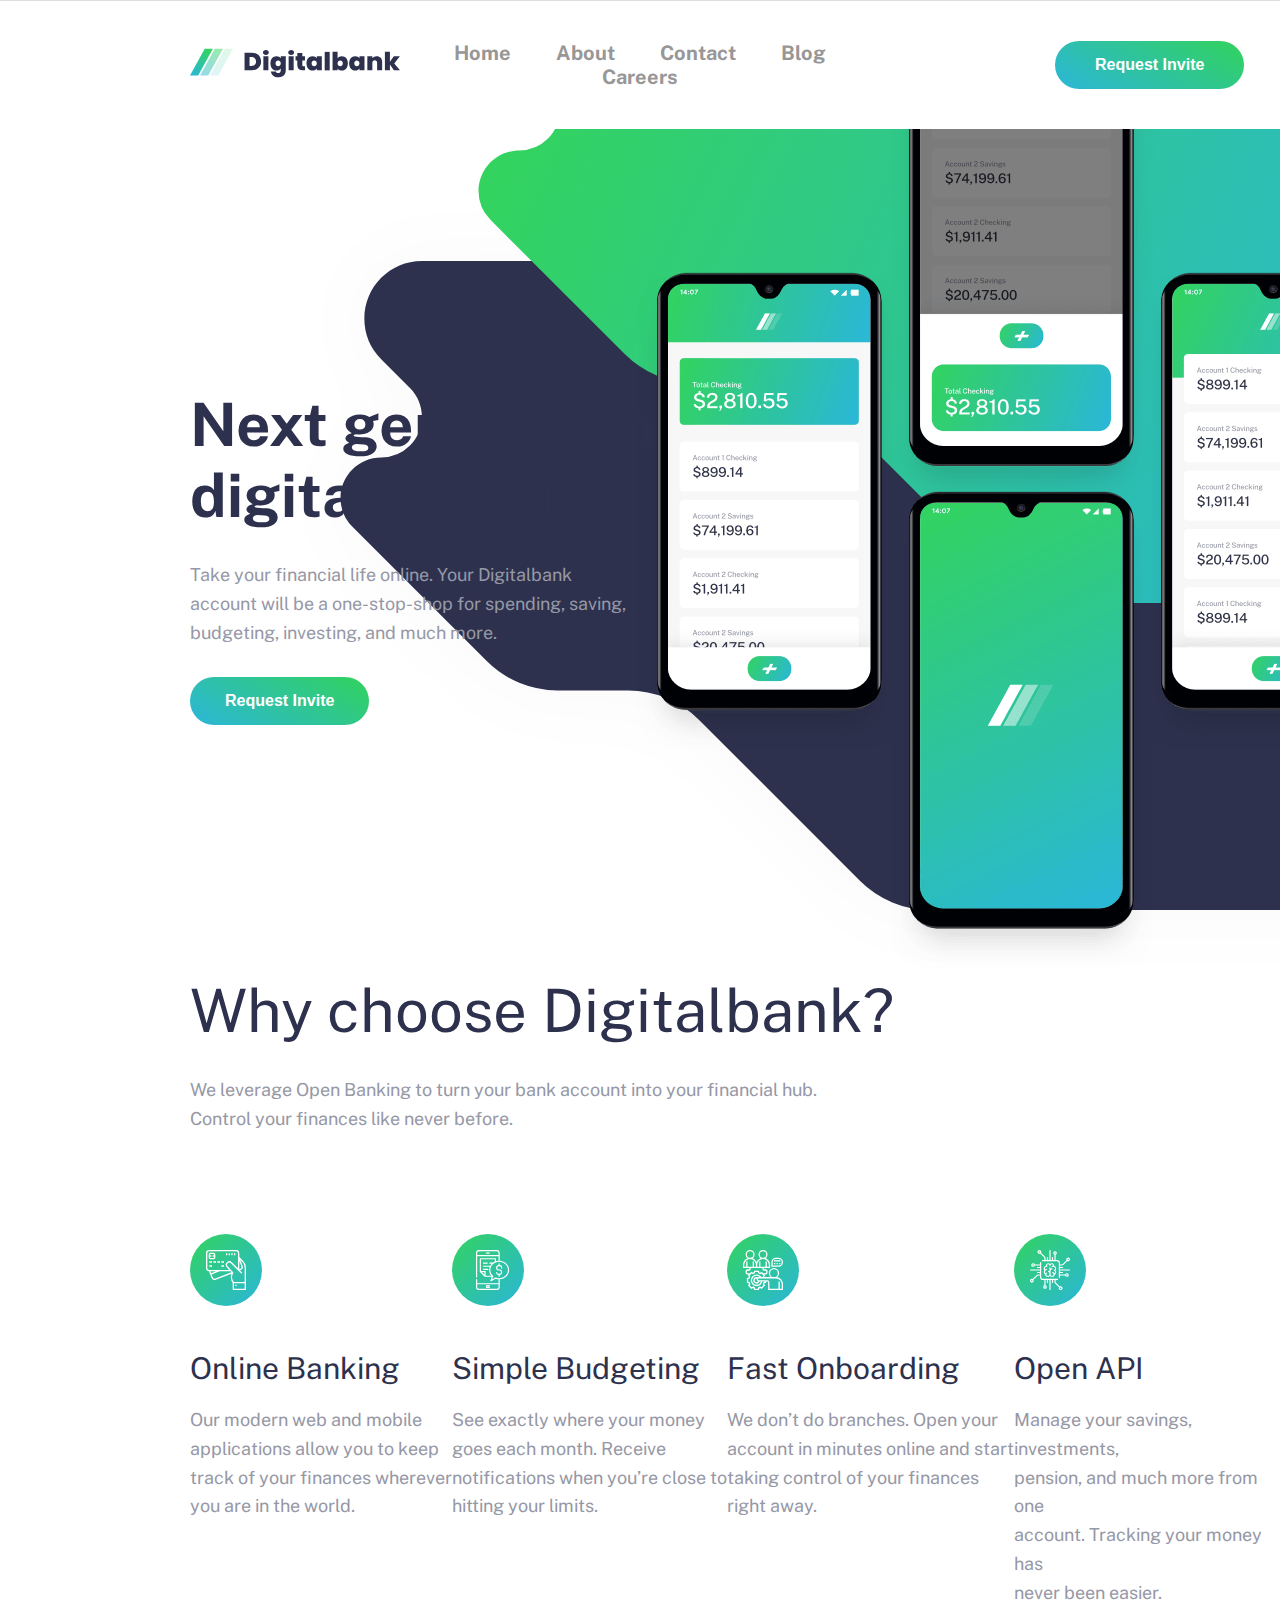
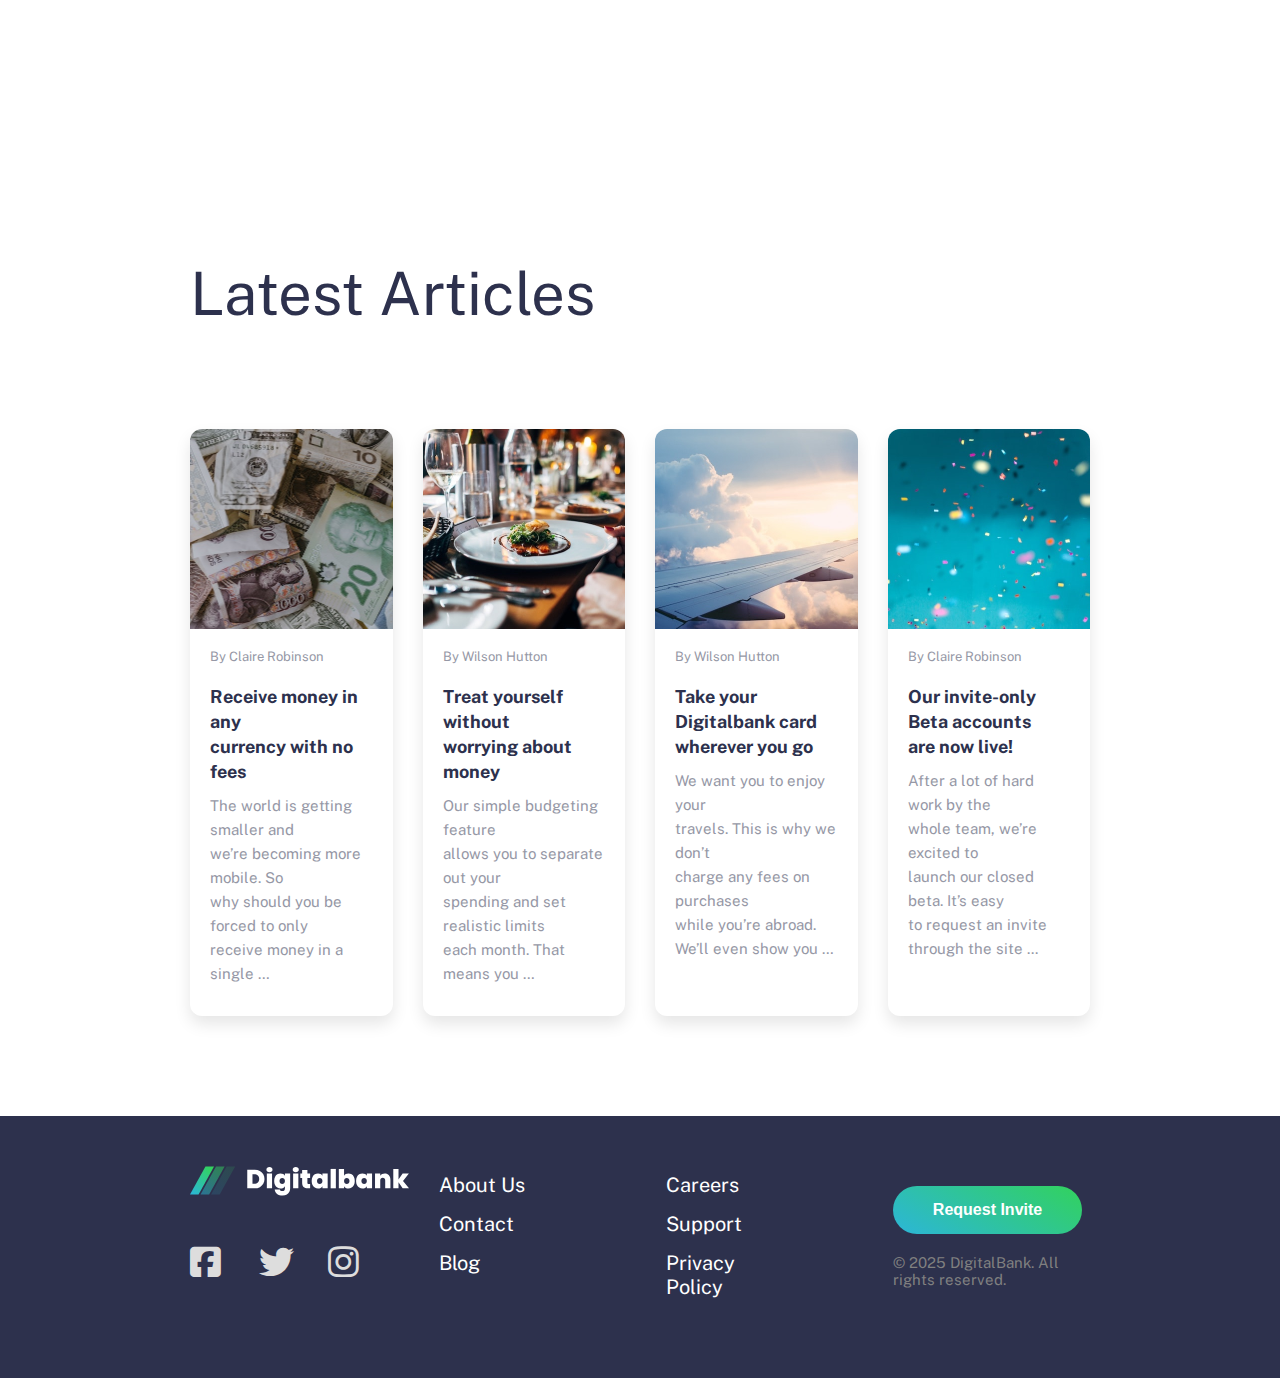
<file: index.html>
<!DOCTYPE html>
<html lang="en">

<head>
    <meta charset="UTF-8">
    <meta name="viewport" content="width=device-width, initial-scale=1.0">
    <link rel="stylesheet" href="https://cdnjs.cloudflare.com/ajax/libs/font-awesome/6.5.0/css/all.min.css">
    <link rel="stylesheet" href="style.css">
    <title>Digital bank landing page</title>
</head>

<body>
    <header>
        <div class="header_left">
            <img src="images/logo/logo-dark.svg">
        </div>
        <div class="header_links">
            <a href="#">Home</a>
            <a href="#">About</a>
            <a href="#">Contact</a>
            <a href="#">Blog</a>
            <a href="#">Careers</a>
        </div>
        <div class="header_invite">
            <button class="button_1">Request Invite</button>
        </div>
    </header>
    <div class="main">
        <div class="text-column">
            <div class="title">Next generation <br> digital banking</div>
            <div class="descripe">
                Take your financial life online. Your Digitalbank <br>
                account will be a one-stop-shop for spending, saving, <br>
                budgeting, investing, and much more.
            </div>
            <button class="button_2">Request Invite</button>
        </div>
        <div class="images-outer-wrapper">
            <div class="images-wrapper">
                <img class="bg-shape" src="images/backgournds/bg-intro-desktop.svg">
                <img class="phones" src="images/backgournds/image-mockups.png">
            </div>
        </div>
    </div>
    <div class="main_2">
        <div class="title_2">Why choose Digitalbank?</div>
        <div class="decripe_2">We leverage Open Banking to turn your bank account into your financial hub. <br> Control
            your finances like never before.</div>
    </div>
    <div class="icons_working">
        <div class="line">
            <div class="icon">
                <img src="images/icons-working/icon-online.svg">
            </div>
            <div class="mini_title">Online Banking</div>
            <div class="mini_text">Our modern web and mobile <br> applications allow you to keep <br> track of your
                finances wherever <br> you are in the world.</div>
        </div>
        <div class="line">
            <div class="icon">
                <img src="images/icons-working/icon-budgeting.svg">
            </div>
            <div class="mini_title">Simple Budgeting</div>
            <div class="mini_text">See exactly where your money <br> goes each month. Receive <br> notifications when
                you’re close to <br> hitting your limits.</div>
        </div>
        <div class="line">
            <div class="icon">
                <img src="images/icons-working/icon-onboarding.svg">
            </div>
            <div class="mini_title">Fast Onboarding</div>
            <div class="mini_text">We don’t do branches. Open your <br> account in minutes online and start <br> taking
                control of your finances <br> right away.</div>
        </div>
        <div class="line">
            <div class="icon">
                <img src="images/icons-working/icon-api.svg">
            </div>
            <div class="mini_title">Open API</div>
            <div class="mini_text">Manage your savings, investments, <br> pension, and much more from one <br> account.
                Tracking your money has <br> never been easier.</div>
        </div>
    </div>
    <div class="title_3">Latest Articles</div>
    <div class="articles">
        <div class="column">
            <div class="picture">
                <img src="images/Articles/image-currency.jpg">
            </div>
            <div class="By">By Claire Robinson</div>
            <div class="mini_title_1">Receive money in any <br> currency with no fees</div>
            <div class="mini_text_1">
                The world is getting smaller and <br> we’re becoming more mobile. So <br> why should you be forced to
                only <br> receive money in a single …
            </div>
        </div>
        <div class="column">
            <div class="picture">
                <img src="images/Articles/image-restaurant.jpg">
            </div>
            <div class="By">By Wilson Hutton</div>
            <div class="mini_title_1">Treat yourself without <br> worrying about money</div>
            <div class="mini_text_1">Our simple budgeting feature <br> allows you to separate out your <br> spending and
                set realistic limits <br> each month. That means you …</div>
        </div>
        <div class="column">
            <div class="picture">
                <img src="images/Articles/image-plane.jpg">
            </div>
            <div class="By">By Wilson Hutton</div>
            <div class="mini_title_1">Take your Digitalbank card <br> wherever you go</div>
            <div class="mini_text_1">
                We want you to enjoy your <br> travels. This is why we don’t <br> charge any fees on purchases <br>
                while you’re abroad. We’ll even show you …
            </div>
        </div>
        <div class="column">
            <div class="picture">
                <img src="images/Articles/image-confetti.jpg">
            </div>
            <div class="By">By Claire Robinson</div>
            <div class="mini_title_1">Our invite-only Beta accounts <br> are now live!</div>
            <div class="mini_text_1">
                After a lot of hard work by the <br> whole team, we’re excited to <br> launch our closed beta. It’s easy
                <br> to request an invite through the site ...
            </div>
        </div>
    </div>
    <footer>
        <div class="part_one">
            <div class="logo_light">
                <img src="images/logo/logo-light.svg">
            </div>
            <div class="social">
                <a href="#" target="_blank"><i  id="face" class="fa-brands fa-square-facebook"></i></a>
                <a href="#" target="_blank"><i  id="X" class="fa-brands fa-twitter"></i></a>
                <a href="#" target="_blank"><i id="inst"  class="fa-brands fa-instagram"></i></a>
            </div>
        </div>
        <div class="part_two">
            <a id="About_Us" href="#">About Us</a>
            <a id="Contact" href="#">Contact</a>
            <a id="Blog" href="#">Blog</a>
        </div>
        <div class="part_three">
            <a id="Careers" href="#">Careers</a>
            <a id="Support" href="#">Support</a>
            <a id="Privacy_Policy" href="privacy.html" target="_blank">Privacy Policy</a>
        </div>
        <div class="part_four">
            <div class="footer_button">
                <button class="button_3">Request Invite</button>
            </div>
            <div class="copy_right">
                &copy; 2025 DigitalBank. All rights reserved.
            </div>
        </div>
    </footer>

</body>

</html>
</file>
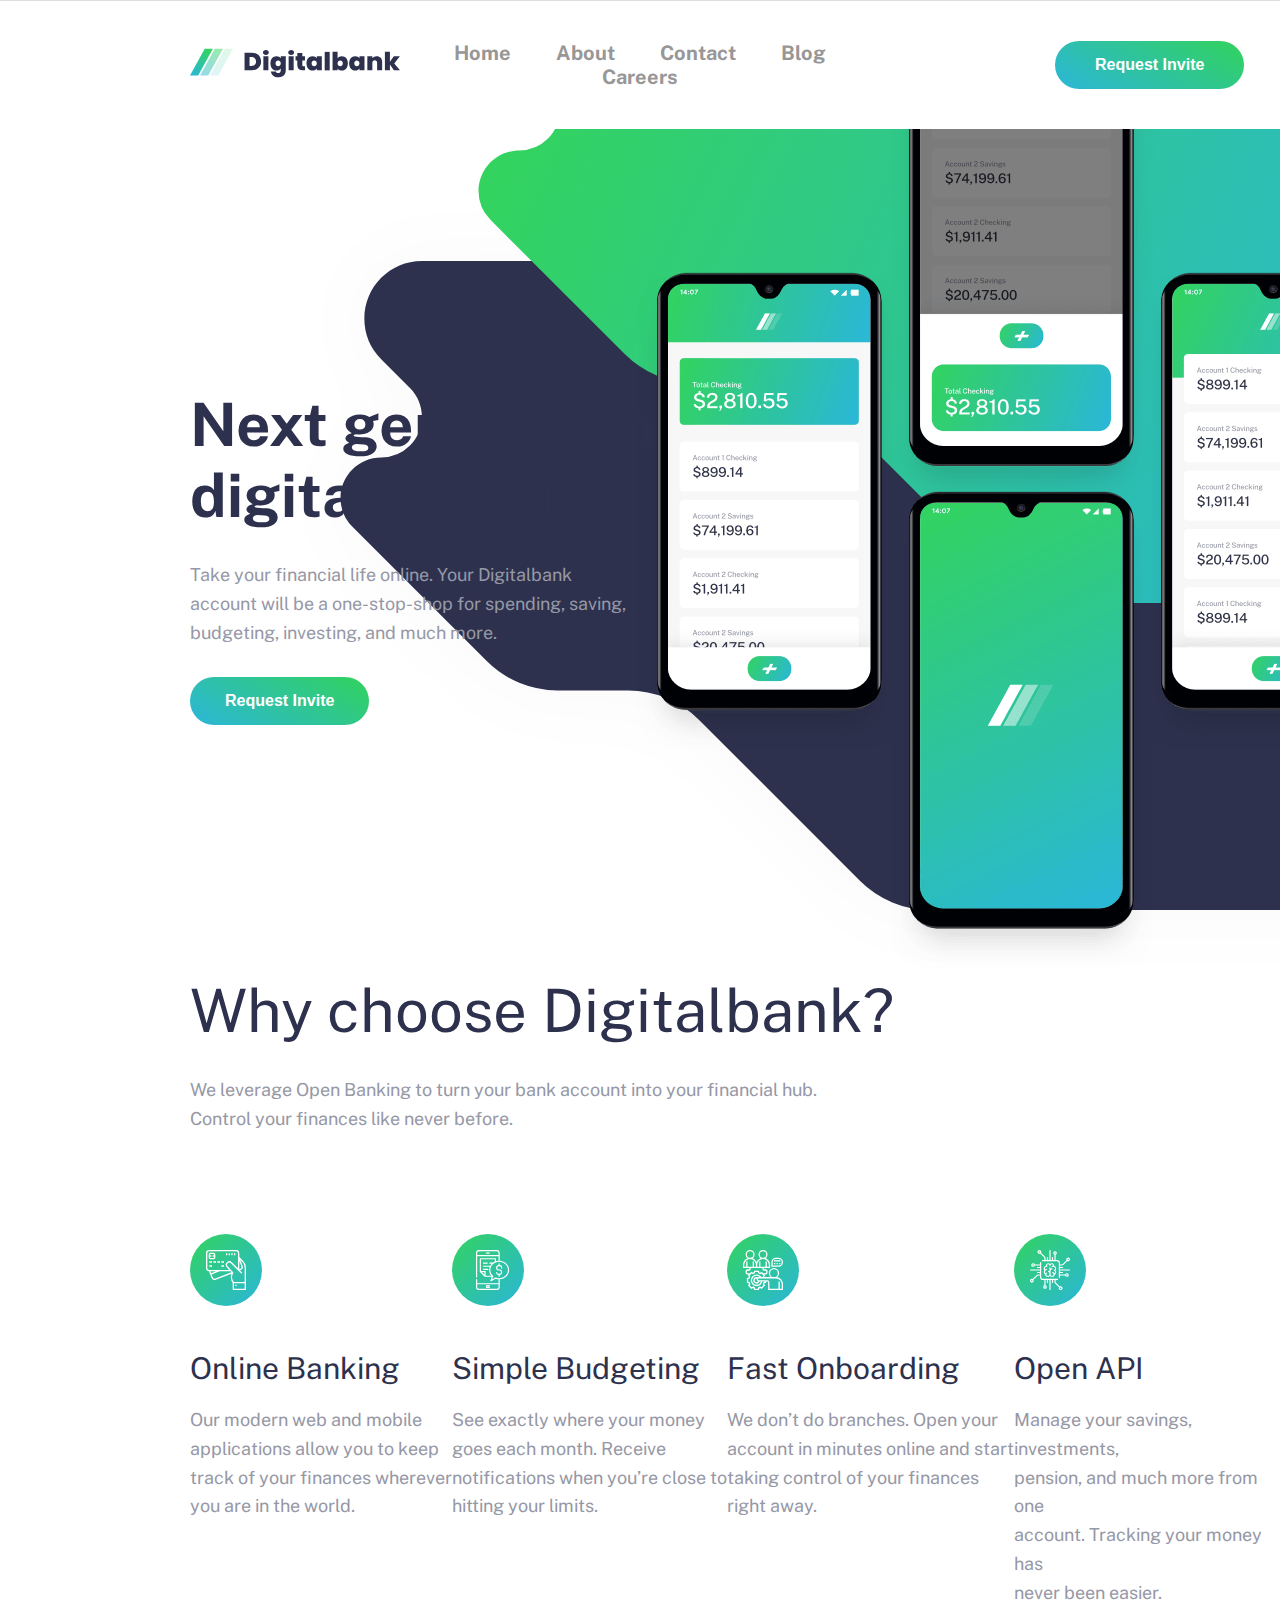
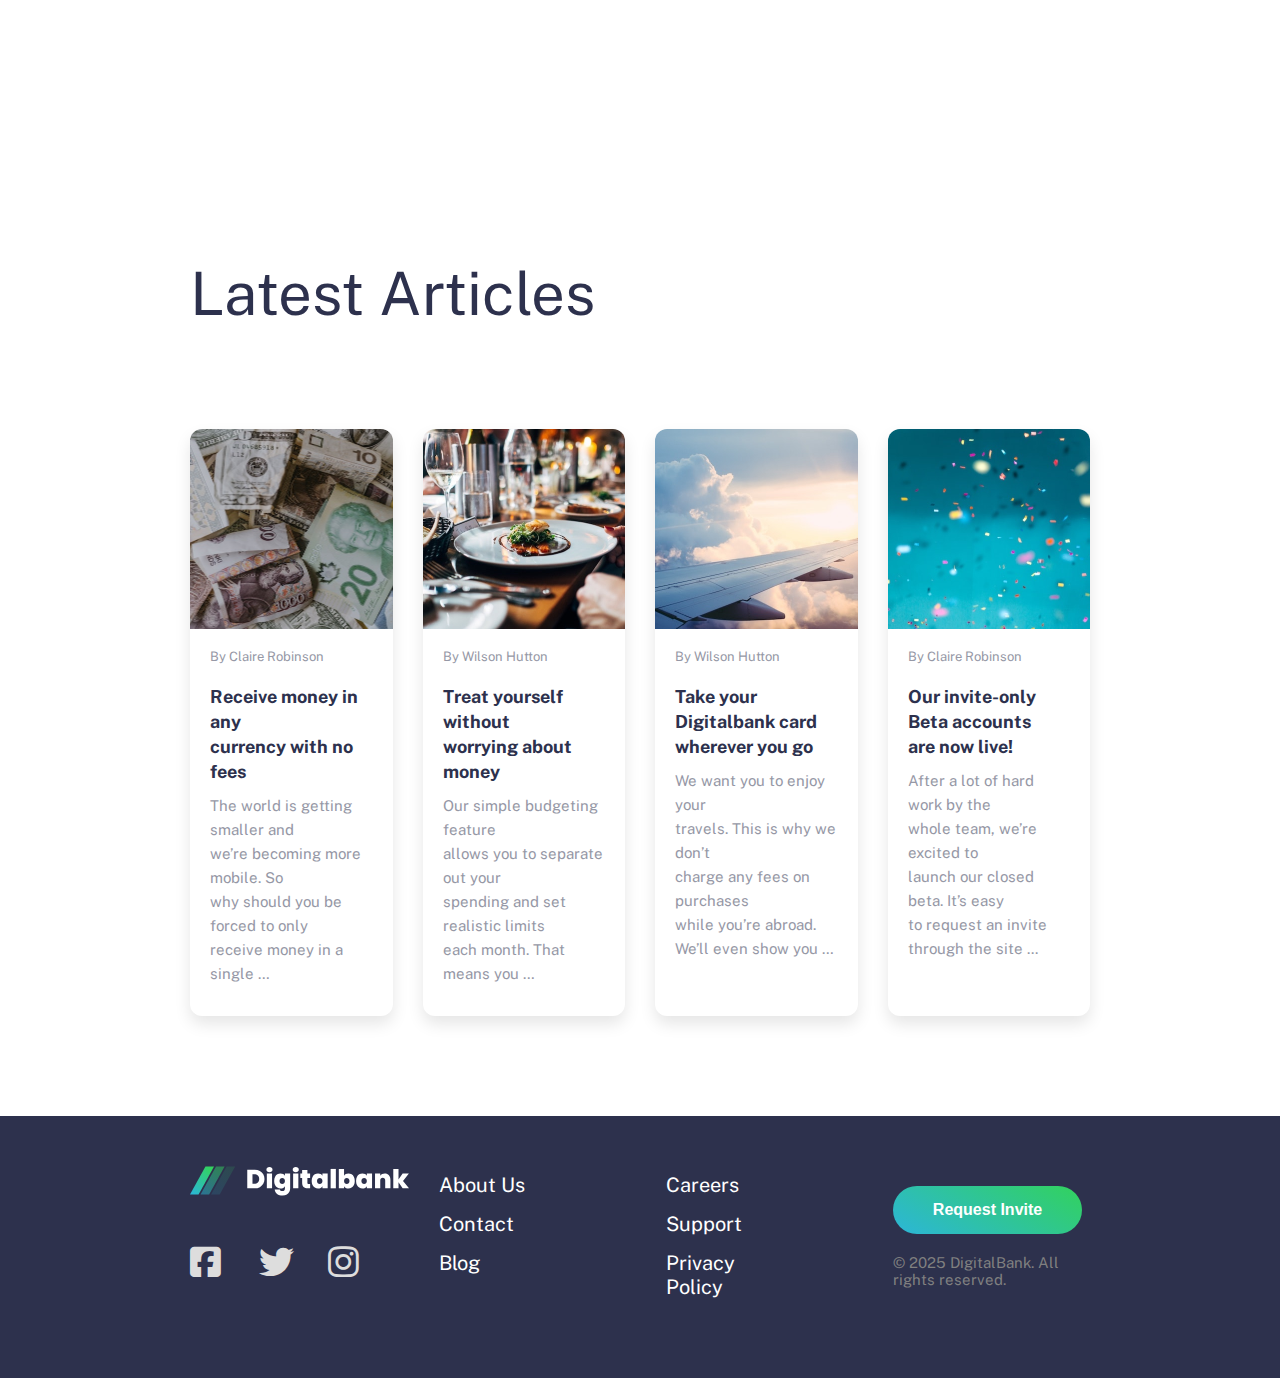
<file: Digital-bank-landing-page.git/main.html>
<!DOCTYPE html>
<html lang="en">

<head>
    <meta charset="UTF-8">
    <meta name="viewport" content="width=device-width, initial-scale=1.0">
    <link rel="stylesheet" href="https://cdnjs.cloudflare.com/ajax/libs/font-awesome/6.5.0/css/all.min.css">
    <link rel="stylesheet" href="main.css">
    <title>Digital bank landing page</title>
</head>

<body>
    <header>
        <div class="header_left">
            <img src="images/logo/logo-dark.svg">
        </div>
        <div class="header_links">
            <a href="#">Home</a>
            <a href="#">About</a>
            <a href="#">Contact</a>
            <a href="#">Blog</a>
            <a href="#">Careers</a>
        </div>
        <div class="header_invite">
            <button class="button_1">Request Invite</button>
        </div>
    </header>
    <div class="main">
        <div class="text-column">
            <div class="title">Next generation <br> digital banking</div>
            <div class="descripe">
                Take your financial life online. Your Digitalbank <br>
                account will be a one-stop-shop for spending, saving, <br>
                budgeting, investing, and much more.
            </div>
            <button class="button_2">Request Invite</button>
        </div>
        <div class="images-outer-wrapper">
            <div class="images-wrapper">
                <img class="bg-shape" src="images/backgournds/bg-intro-desktop.svg">
                <img class="phones" src="images/backgournds/image-mockups.png">
            </div>
        </div>
    </div>
    <div class="main_2">
        <div class="title_2">Why choose Digitalbank?</div>
        <div class="decripe_2">We leverage Open Banking to turn your bank account into your financial hub. <br> Control
            your finances like never before.</div>
    </div>
    <div class="icons_working">
        <div class="line">
            <div class="icon">
                <img src="images/icons-working/icon-online.svg">
            </div>
            <div class="mini_title">Online Banking</div>
            <div class="mini_text">Our modern web and mobile <br> applications allow you to keep <br> track of your
                finances wherever <br> you are in the world.</div>
        </div>
        <div class="line">
            <div class="icon">
                <img src="images/icons-working/icon-budgeting.svg">
            </div>
            <div class="mini_title">Simple Budgeting</div>
            <div class="mini_text">See exactly where your money <br> goes each month. Receive <br> notifications when
                you’re close to <br> hitting your limits.</div>
        </div>
        <div class="line">
            <div class="icon">
                <img src="images/icons-working/icon-onboarding.svg">
            </div>
            <div class="mini_title">Fast Onboarding</div>
            <div class="mini_text">We don’t do branches. Open your <br> account in minutes online and start <br> taking
                control of your finances <br> right away.</div>
        </div>
        <div class="line">
            <div class="icon">
                <img src="images/icons-working/icon-api.svg">
            </div>
            <div class="mini_title">Open API</div>
            <div class="mini_text">Manage your savings, investments, <br> pension, and much more from one <br> account.
                Tracking your money has <br> never been easier.</div>
        </div>
    </div>
    <div class="title_3">Latest Articles</div>
    <div class="articles">
        <div class="column">
            <div class="picture">
                <img src="images/Articles/image-currency.jpg">
            </div>
            <div class="By">By Claire Robinson</div>
            <div class="mini_title_1">Receive money in any <br> currency with no fees</div>
            <div class="mini_text_1">
                The world is getting smaller and <br> we’re becoming more mobile. So <br> why should you be forced to
                only <br> receive money in a single …
            </div>
        </div>
        <div class="column">
            <div class="picture">
                <img src="images/Articles/image-restaurant.jpg">
            </div>
            <div class="By">By Wilson Hutton</div>
            <div class="mini_title_1">Treat yourself without <br> worrying about money</div>
            <div class="mini_text_1">Our simple budgeting feature <br> allows you to separate out your <br> spending and
                set realistic limits <br> each month. That means you …</div>
        </div>
        <div class="column">
            <div class="picture">
                <img src="images/Articles/image-plane.jpg">
            </div>
            <div class="By">By Wilson Hutton</div>
            <div class="mini_title_1">Take your Digitalbank card <br> wherever you go</div>
            <div class="mini_text_1">
                We want you to enjoy your <br> travels. This is why we don’t <br> charge any fees on purchases <br>
                while you’re abroad. We’ll even show you …
            </div>
        </div>
        <div class="column">
            <div class="picture">
                <img src="images/Articles/image-confetti.jpg">
            </div>
            <div class="By">By Claire Robinson</div>
            <div class="mini_title_1">Our invite-only Beta accounts <br> are now live!</div>
            <div class="mini_text_1">
                After a lot of hard work by the <br> whole team, we’re excited to <br> launch our closed beta. It’s easy
                <br> to request an invite through the site ...
            </div>
        </div>
    </div>
    <footer>
        <div class="part_one">
            <div class="logo_light">
                <img src="images/logo/logo-light.svg">
            </div>
            <div class="social">
                <a href="#" target="_blank"><i  id="face" class="fa-brands fa-square-facebook"></i></a>
                <a href="#" target="_blank"><i  id="X" class="fa-brands fa-twitter"></i></a>
                <a href="#" target="_blank"><i id="inst"  class="fa-brands fa-instagram"></i></a>
            </div>
        </div>
        <div class="part_two">
            <a id="About_Us" href="#">About Us</a>
            <a id="Contact" href="#">Contact</a>
            <a id="Blog" href="#">Blog</a>
        </div>
        <div class="part_three">
            <a id="Careers" href="#">Careers</a>
            <a id="Support" href="#">Support</a>
            <a id="Privacy_Policy" href="privacy.html" target="_blank">Privacy Policy</a>
        </div>
        <div class="part_four">
            <div class="footer_button">
                <button class="button_3">Request Invite</button>
            </div>
            <div class="copy_right">
                &copy; 2025 DigitalBank. All rights reserved.
            </div>
        </div>
    </footer>

</body>

</html>
</file>
<file: style.css>
@import url('https://fonts.googleapis.com/css2?family=Public+Sans:ital,wght@0,100..900;1,100..900&display=swap');

body {
  margin: 0;
  padding: 0;
  font-family: Arial, sans-serif;
  position: relative;
  font-family: "Public Sans", sans-serif;
  overflow-x: hidden;
}

main {
  height: 1000px;
}

header {
  display: flex;
  justify-content: space-between;
  align-items: center;
  padding: 40px 0px;
  background-color: #ffffff;
  border-top: 1px solid #ddd;
  width: 100%;
  box-sizing: border-box;
}

.header_left,
.header_invite {
  flex: 1;
}


.header_left {
  padding-left: 190px;
  padding-right: 0;
}

.header_left img {
  height: 30px;
}

.header_links {
  font-size: 20px;
  font-weight: bold;
  flex: 2;
  text-align: center;
  padding-right: 190px;
}

.header_links a {
  color: rgb(152, 151, 151);
  text-decoration: none;
  padding-right: 20px;
  padding-left: 20px;
  position: relative;
}

.header_links a::after {
  content: '';
  position: absolute;
  left: 20px;
  bottom: -6px;
  width: 0%;
  height: 2px;
  background-color: hsl(136, 64%, 51%);
  transition: width 0.3s ease;
}

.header_links a:hover::after {
  width: calc(100% - 40px);
}

button {
  font-size: 16px;
  color: white;
  font-weight: bold;
  padding: 15px;
  padding-left: 40px;
  padding-right: 40px;
  border-radius: 30px;
  background: linear-gradient(30deg, hsl(192, 69%, 51%), hsl(136, 64%, 51%));
  cursor: pointer;
  border: 0px;
  transition: 0.3s;
}

button:hover {
  opacity: 0.8;
  transform: scale(110%, 110%);
}

.main {
  display: flex;
  justify-content: space-between;
  align-items: center;
  position: relative;
}

.text-column {
  flex: 1;
  z-index: 2;
  max-width: 550px;
  margin-left: 190px;
  margin-top: 260px;
}

.title {
  font-size: 60px;
  font-weight: 700;
  color: hsl(233, 26%, 24%);
  margin-bottom: 30px;
}

.descripe {
  font-size: 18px;
  color: hsl(233, 8%, 62%);
  margin-bottom: 30px;
  line-height: 1.6;
}

.button_2 {
  padding: 15px 35px;
  font-size: 16px;
  font-weight: bold;
  border-radius: 25px;
  border: none;
  color: white;
  background: linear-gradient(30deg, hsl(192, 69%, 51%), hsl(136, 64%, 51%));
  cursor: pointer;
  transition: all 0.3s ease;
}

.button_2:hover {
  transform: scale(1.05);
  opacity: 0.9;
}

.bg-shape {
  position: absolute;
  right: -259px;
  top: -175px;
  z-index: -2;
  background-attachment: fixed;
}

.phones {
  position: absolute;
  right: -125px;
  top: -100px;
  z-index: -1;
}

.main_2 {
  margin-top: 250px;
  margin-left: 190px;
}

.title_2 {
  font-size: 60px;
  color: hsl(233, 26%, 24%);
  margin-bottom: 30px;
}

.decripe_2 {
  font-size: 18px;
  color: hsl(233, 8%, 62%);
  margin-bottom: 30px;
  line-height: 1.6;
}

.icons_working {
  display: grid;
  grid-template-columns: repeat(4, auto);
  margin-left: 190px;
  margin-top: 100px;
}

.icon {
  margin-bottom: 40px;
}

.mini_title {
  font-size: 30px;
  color: hsl(233, 26%, 24%);
  margin-bottom: 20px;
}

.mini_text {
  font-size: 18px;
  color: hsl(233, 8%, 62%);
  line-height: 1.6;
}

.title_3 {
  font-size: 60px;
  color: hsl(233, 26%, 24%);
  margin-bottom: 30px;
  margin-top: 250px;
  margin-left: 190px;
}

.articles {
  display: grid;
  grid-template-columns: repeat(4, 1fr);
  gap: 30px;
  margin: 100px 190px;
}

.column {
  background-color: white;
  border-radius: 12px;
  box-shadow: 0 8px 16px rgba(0, 0, 0, 0.1);
  overflow: hidden;
  transition: transform 0.3s ease, box-shadow 0.3s ease;
}

.column:hover {
  transform: translateY(-8px);
  box-shadow: 0 12px 20px rgba(0, 0, 0, 0.15);
}

.picture img {
  width: 100%;
  height: 200px;
  object-fit: cover;
  display: block;
}

.By {
  color: hsl(233, 8%, 62%);
  font-size: 13px;
  margin: 20px;
}

.mini_title_1 {
  font-size: 18px;
  font-weight: bold;
  margin: 0 20px 10px;
  color: hsl(233, 26%, 24%);
  line-height: 1.4;
}

.mini_text_1 {
  font-size: 15px;
  color: hsl(233, 8%, 62%);
  margin: 0 20px 30px;
  line-height: 1.6;
}

footer {
  display: grid;
  grid-template-columns: repeat(4, 1fr);
  gap: 30px;
  padding: 50px 190px;
  background-color: hsl(233, 26%, 24%);
  color: white;
}

footer div {
  margin-bottom: 20px;
}

footer i {
  display: block;
  margin: 5px 0;
  color: #ddd;
}

.logo_light img {
  height: 30px;
}

.social {
  font-size: 35px;
  margin-top: 40px;
  cursor: pointer;
  padding: 0;
  width: 175px;
}

#face {
  margin-right: 15px;
  width: 30px;
  transition: 0.3s;
}

#face:hover {
  color: #0048ff
}

#X {
  margin-right: 15px;
  margin-left: 15px;
  transition: 0.3s;
  width: 30px;
}

#X:hover {
  color: #00b0f0;
}

#inst {
  margin-left: 15px;
  transition: 0.3s;
  width: 30px;
}

#inst:hover {
  color: #ff0156;
}

.part_two a {
  color: white;
  font-size: 20px;
  text-decoration: none;
  transition: 0.3s;
  display: block;
}

#About_Us {
  margin-top: 7px;
  margin-bottom: 15px;
  width: 90px;
}

#Contact {
  margin-bottom: 15px;
  width: 75px;
}

#Blog {
  width: 45px;
}

.part_two a:hover {
  color: hsl(136, 64%, 51%);
}


.part_three a {
  color: white;
  font-size: 20px;
  text-decoration: none;
  transition: 0.3s;
  display: block;
}

#Careers {
  margin-top: 7px;
  margin-bottom: 15px;
  width: 75px;
}

#Support {
  margin-bottom: 15px;
  width: 78px;
}

#Privacy_Policy {
  width: 130px;
}

.part_three a:hover {
  color: hsl(136, 64%, 51%);
}

.button_3 {
  margin-top: 20px;
}

.copy_right {
  color: grey;
  font-size: 15px;
}
</file>
<file: Digital-bank-landing-page.git/main.css>
@import url('https://fonts.googleapis.com/css2?family=Public+Sans:ital,wght@0,100..900;1,100..900&display=swap');

body {
  margin: 0;
  padding: 0;
  font-family: Arial, sans-serif;
  position: relative;
  font-family: "Public Sans", sans-serif;
  overflow-x: hidden;
}

main {
  height: 1000px;
}

header {
  display: flex;
  justify-content: space-between;
  align-items: center;
  padding: 40px 0px;
  background-color: #ffffff;
  border-top: 1px solid #ddd;
  width: 100%;
  box-sizing: border-box;
}

.header_left,
.header_invite {
  flex: 1;
}


.header_left {
  padding-left: 190px;
  padding-right: 0;
}

.header_left img {
  height: 30px;
}

.header_links {
  font-size: 20px;
  font-weight: bold;
  flex: 2;
  text-align: center;
  padding-right: 190px;
}

.header_links a {
  color: rgb(152, 151, 151);
  text-decoration: none;
  padding-right: 20px;
  padding-left: 20px;
  position: relative;
}

.header_links a::after {
  content: '';
  position: absolute;
  left: 20px;
  bottom: -6px;
  width: 0%;
  height: 2px;
  background-color: hsl(136, 64%, 51%);
  transition: width 0.3s ease;
}

.header_links a:hover::after {
  width: calc(100% - 40px);
}

button {
  font-size: 16px;
  color: white;
  font-weight: bold;
  padding: 15px;
  padding-left: 40px;
  padding-right: 40px;
  border-radius: 30px;
  background: linear-gradient(30deg, hsl(192, 69%, 51%), hsl(136, 64%, 51%));
  cursor: pointer;
  border: 0px;
  transition: 0.3s;
}

button:hover {
  opacity: 0.8;
  transform: scale(110%, 110%);
}

.main {
  display: flex;
  justify-content: space-between;
  align-items: center;
  position: relative;
}

.text-column {
  flex: 1;
  z-index: 2;
  max-width: 550px;
  margin-left: 190px;
  margin-top: 260px;
}

.title {
  font-size: 60px;
  font-weight: 700;
  color: hsl(233, 26%, 24%);
  margin-bottom: 30px;
}

.descripe {
  font-size: 18px;
  color: hsl(233, 8%, 62%);
  margin-bottom: 30px;
  line-height: 1.6;
}

.button_2 {
  padding: 15px 35px;
  font-size: 16px;
  font-weight: bold;
  border-radius: 25px;
  border: none;
  color: white;
  background: linear-gradient(30deg, hsl(192, 69%, 51%), hsl(136, 64%, 51%));
  cursor: pointer;
  transition: all 0.3s ease;
}

.button_2:hover {
  transform: scale(1.05);
  opacity: 0.9;
}

.bg-shape {
  position: absolute;
  right: -259px;
  top: -175px;
  z-index: -2;
  background-attachment: fixed;
}

.phones {
  position: absolute;
  right: -125px;
  top: -100px;
  z-index: -1;
}

.main_2 {
  margin-top: 250px;
  margin-left: 190px;
}

.title_2 {
  font-size: 60px;
  color: hsl(233, 26%, 24%);
  margin-bottom: 30px;
}

.decripe_2 {
  font-size: 18px;
  color: hsl(233, 8%, 62%);
  margin-bottom: 30px;
  line-height: 1.6;
}

.icons_working {
  display: grid;
  grid-template-columns: repeat(4, auto);
  margin-left: 190px;
  margin-top: 100px;
}

.icon {
  margin-bottom: 40px;
}

.mini_title {
  font-size: 30px;
  color: hsl(233, 26%, 24%);
  margin-bottom: 20px;
}

.mini_text {
  font-size: 18px;
  color: hsl(233, 8%, 62%);
  line-height: 1.6;
}

.title_3 {
  font-size: 60px;
  color: hsl(233, 26%, 24%);
  margin-bottom: 30px;
  margin-top: 250px;
  margin-left: 190px;
}

.articles {
  display: grid;
  grid-template-columns: repeat(4, 1fr);
  gap: 30px;
  margin: 100px 190px;
}

.column {
  background-color: white;
  border-radius: 12px;
  box-shadow: 0 8px 16px rgba(0, 0, 0, 0.1);
  overflow: hidden;
  transition: transform 0.3s ease, box-shadow 0.3s ease;
}

.column:hover {
  transform: translateY(-8px);
  box-shadow: 0 12px 20px rgba(0, 0, 0, 0.15);
}

.picture img {
  width: 100%;
  height: 200px;
  object-fit: cover;
  display: block;
}

.By {
  color: hsl(233, 8%, 62%);
  font-size: 13px;
  margin: 20px;
}

.mini_title_1 {
  font-size: 18px;
  font-weight: bold;
  margin: 0 20px 10px;
  color: hsl(233, 26%, 24%);
  line-height: 1.4;
}

.mini_text_1 {
  font-size: 15px;
  color: hsl(233, 8%, 62%);
  margin: 0 20px 30px;
  line-height: 1.6;
}

footer {
  display: grid;
  grid-template-columns: repeat(4, 1fr);
  gap: 30px;
  padding: 50px 190px;
  background-color: hsl(233, 26%, 24%);
  color: white;
}

footer div {
  margin-bottom: 20px;
}

footer i {
  display: block;
  margin: 5px 0;
  color: #ddd;
}

.logo_light img {
  height: 30px;
}

.social {
  font-size: 35px;
  margin-top: 40px;
  cursor: pointer;
  padding: 0;
  width: 175px;
}

#face {
  margin-right: 15px;
  width: 30px;
  transition: 0.3s;
}

#face:hover {
  color: #0048ff
}

#X {
  margin-right: 15px;
  margin-left: 15px;
  transition: 0.3s;
  width: 30px;
}

#X:hover {
  color: #00b0f0;
}

#inst {
  margin-left: 15px;
  transition: 0.3s;
  width: 30px;
}

#inst:hover {
  color: #ff0156;
}

.part_two a {
  color: white;
  font-size: 20px;
  text-decoration: none;
  transition: 0.3s;
  display: block;
}

#About_Us {
  margin-top: 7px;
  margin-bottom: 15px;
  width: 90px;
}

#Contact {
  margin-bottom: 15px;
  width: 75px;
}

#Blog {
  width: 45px;
}

.part_two a:hover {
  color: hsl(136, 64%, 51%);
}


.part_three a {
  color: white;
  font-size: 20px;
  text-decoration: none;
  transition: 0.3s;
  display: block;
}

#Careers {
  margin-top: 7px;
  margin-bottom: 15px;
  width: 75px;
}

#Support {
  margin-bottom: 15px;
  width: 78px;
}

#Privacy_Policy {
  width: 130px;
}

.part_three a:hover {
  color: hsl(136, 64%, 51%);
}

.button_3 {
  margin-top: 20px;
}

.copy_right {
  color: grey;
  font-size: 15px;
}

/* الهواتف الصغيرة جدًا (أقل من 576px) */
@media (max-width: 575.98px) {
  header {
    flex-direction: column;
    align-items: flex-start;
    padding: 20px;
  }

  .header_left {
    padding-left: 20px;
  }

  .header_links {
    padding: 0 20px;
    text-align: left;
    display: flex;
    flex-direction: column;
    gap: 10px;
  }

  .header_invite {
    padding: 20px;
    width: 100%;
  }

  .main {
    flex-direction: column-reverse;
    text-align: center;
    margin: 0 20px;
  }

  .text-column {
    margin: 30px 0;
    margin-left: 0;
    max-width: 100%;
  }

  @media (max-width: 575.98px) {
    .images-outer-wrapper {
      position: relative;
      width: 100%;
      height: 300px;
      margin-top: 50px;
    }

    .images-wrapper {
      position: relative;
      width: 100%;
      height: 100%;
    }

    .bg-shape {
      position: absolute;
      top: 0;
      left: 50%;
      transform: translateX(-50%);
      width: 400px;
      z-index: 0;
    }

    .phones {
      position: absolute;
      top: 20px;
      left: 50%;
      transform: translateX(-50%);
      width: 250px;
      z-index: 1;
    }
  }


  .main_2 {
    margin-left: 20px;
    margin-right: 20px;
  }

  .icons_working {
    grid-template-columns: 1fr;
    margin-left: 20px;
    margin-right: 20px;
    gap: 40px;
  }

  .articles {
    grid-template-columns: 1fr;
    margin: 20px;
  }

  .title,
  .title_2,
  .title_3 {
    font-size: 35px;
    text-align: center;
    margin-left: 0;
  }

  footer {
    grid-template-columns: 1fr;
    padding: 40px 20px;
    text-align: center;
  }

  .social {
    margin: 20px auto;
  }

  .part_two,
  .part_three {
    display: flex;
    flex-direction: column;
    gap: 10px;
    align-items: center;
  }

  .footer_button {
    margin-bottom: 20px;
  }
}

/* الهواتف المتوسطة (576px - 767px) */
@media (min-width: 576px) and (max-width: 767.98px) {
  .main {
    flex-direction: column-reverse;
    text-align: center;
    margin: 0 30px;
  }

  @media (min-width: 576px) and (max-width: 767.98px) {
    .images-outer-wrapper {
      position: relative;
      width: 100%;
      height: 350px;
      margin-top: 60px;
    }

    .bg-shape {
      position: absolute;
      top: -20px;
      left: 50%;
      transform: translateX(-50%);
      width: 500px;
      z-index: 0;
    }

    .phones {
      position: absolute;
      top: 30px;
      left: 50%;
      transform: translateX(-50%);
      width: 300px;
      z-index: 1;
    }
  }


  .text-column {
    margin: 40px 0;
    margin-left: 0;
    max-width: 100%;
  }

  .icons_working {
    grid-template-columns: repeat(2, 1fr);
    margin: 40px;
  }

  .articles {
    grid-template-columns: repeat(2, 1fr);
    margin: 40px;
  }

  .title,
  .title_2,
  .title_3 {
    font-size: 45px;
    text-align: center;
    margin-left: 0;
  }

  footer {
    grid-template-columns: repeat(2, 1fr);
    padding: 40px;
    text-align: center;
  }
}

/* الأجهزة اللوحية (768px - 991px) */
@media (min-width: 768px) and (max-width: 991.98px) {
  .main {
    flex-direction: column-reverse;
    text-align: center;
    margin: 0 60px;
  }

  .text-column {
    margin: 60px 0;
    margin-left: 0;
    max-width: 100%;
  }

  .icons_working {
    grid-template-columns: repeat(2, 1fr);
    margin: 60px;
  }

  .articles {
    grid-template-columns: repeat(2, 1fr);
    margin: 60px;
  }

  footer {
    grid-template-columns: repeat(2, 1fr);
    padding: 60px;
  }
}
</file>
